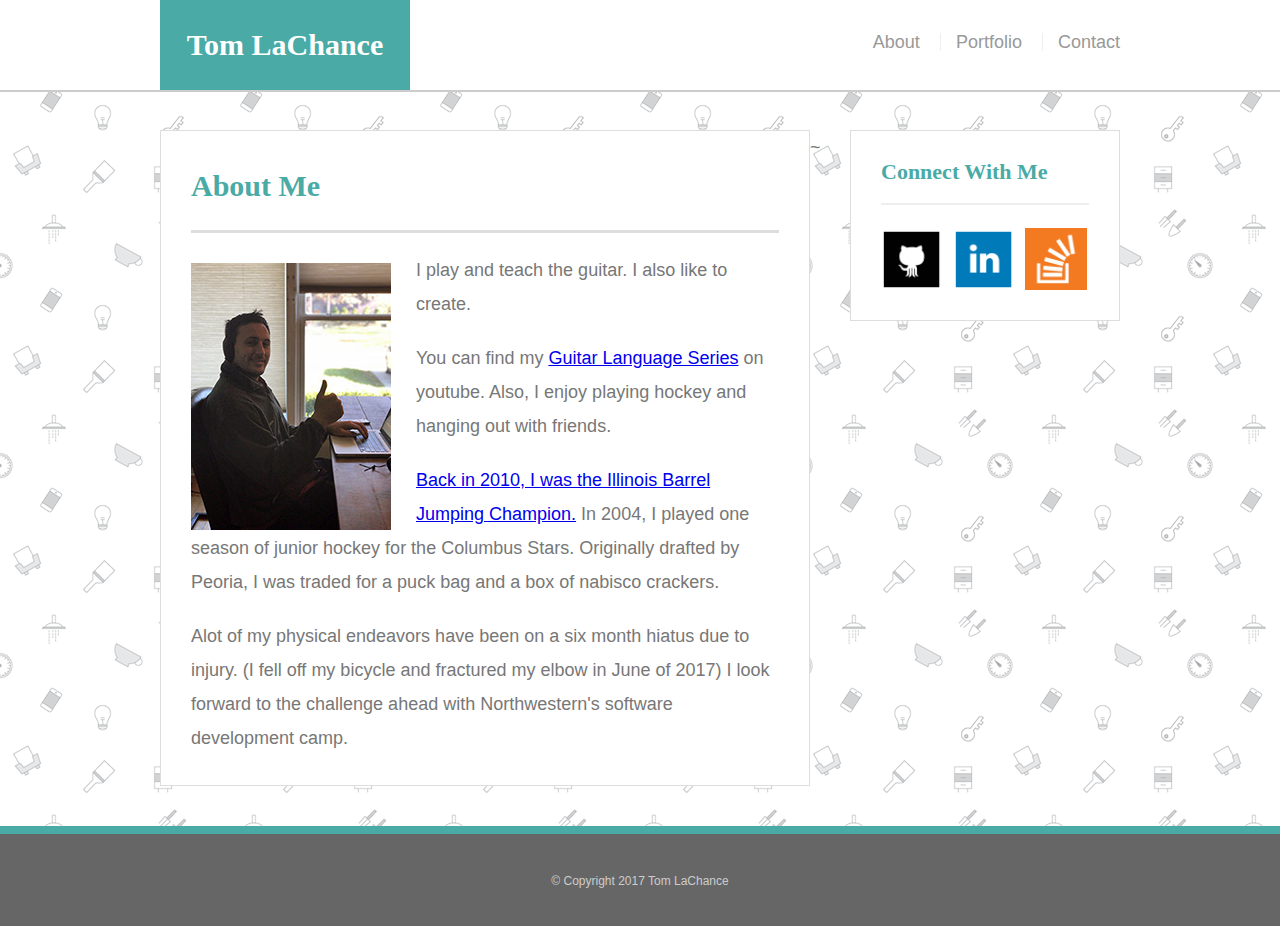
<file: index.html>
<!DOCTYPE html>
<html lang="en-us">

<head>
	<meta charset="UTF-8">
	<meta name="viewport" content="width=device-width, initial-scale=1.0">
	<meta http-equiv="X-UA-Compatible" content="ie=edge">

	<title>Responsive-Portfolio-About</title>
	<link rel="stylesheet" type="text/css" href="assets/css/styles2.css">
</head>

<body>
	<div class="wrapper">

		<header id="masthead">
			<div class="container">
				<a href="index.html" id="logo">Tom LaChance</a>				
				<nav>
					<ul>
						<li><a href="index.html" target="_blank">About</a></li>
						<li><a href="portfolio.html" target="_blank">Portfolio</a></li>
						<li><a href="contact.html" target="_blank">Contact</a></li>
					</ul>
				</nav>
			</div>
		</header>

		<main class="container">
			<section class="main-section">
				<h1>About Me</h1>
				
				<img src="assets/images/IMG_NW_Bio.png" class="auth-image" alt="profile picture">
				<p>I play and teach the guitar. I also like to create. </p>
				<p>You can find my
					<a href="https://guitarlanguage.github.io/" target="_blank">Guitar Language Series</a> on youtube. Also, I enjoy playing hockey and hanging out with friends.</p>
				<p>
					<a href="https://cdn.patch.com/users/204114/2011/02/353fb0462ceba1727633ca360ca475b5.mp4" target="_blank">Back in 2010, I was the Illinois Barrel Jumping Champion.</a> In 2004, I played one season of junior hockey for the
					Columbus Stars. Originally drafted by Peoria, I was traded for a puck bag and a box of nabisco crackers.</p>
				<p> Alot of my physical endeavors have been on a six month hiatus due to injury. (I fell off my bicycle and fractured my
					elbow in June of 2017) I look forward to the challenge ahead with Northwestern's software development camp.</p>
			</section>

			<section class="sidebar">
				<div id="connect">
					<h2>Connect With Me</h2>
	
					<ul>
						<li><a href="https://github.com/guitarlanguage" target="_blank"><img src="assets/images/64x64/if_github_square_black_107109.png"></a></li>
						<li><a href="https://www.linkedin.com/in/thomas-lachance-2287a917/" target="_blank"><img src="assets/images/64x64/if_linkedin_square_color_107091.png"></a></li>
						<li><a href="https://stackoverflow.com/users/7602151/tom-lachance" target="_blank"><img src="assets/images/64x64/if_overflow_334695.png"></a></li>
					</ul>

				</div>
			</section>
			~
		</main>

		<div class="push"></div>

	</div>

	<footer>
		<div class="container">
			&copy; Copyright 2017 Tom LaChance
		</div>
	</footer>

</body>

</html>
</file>
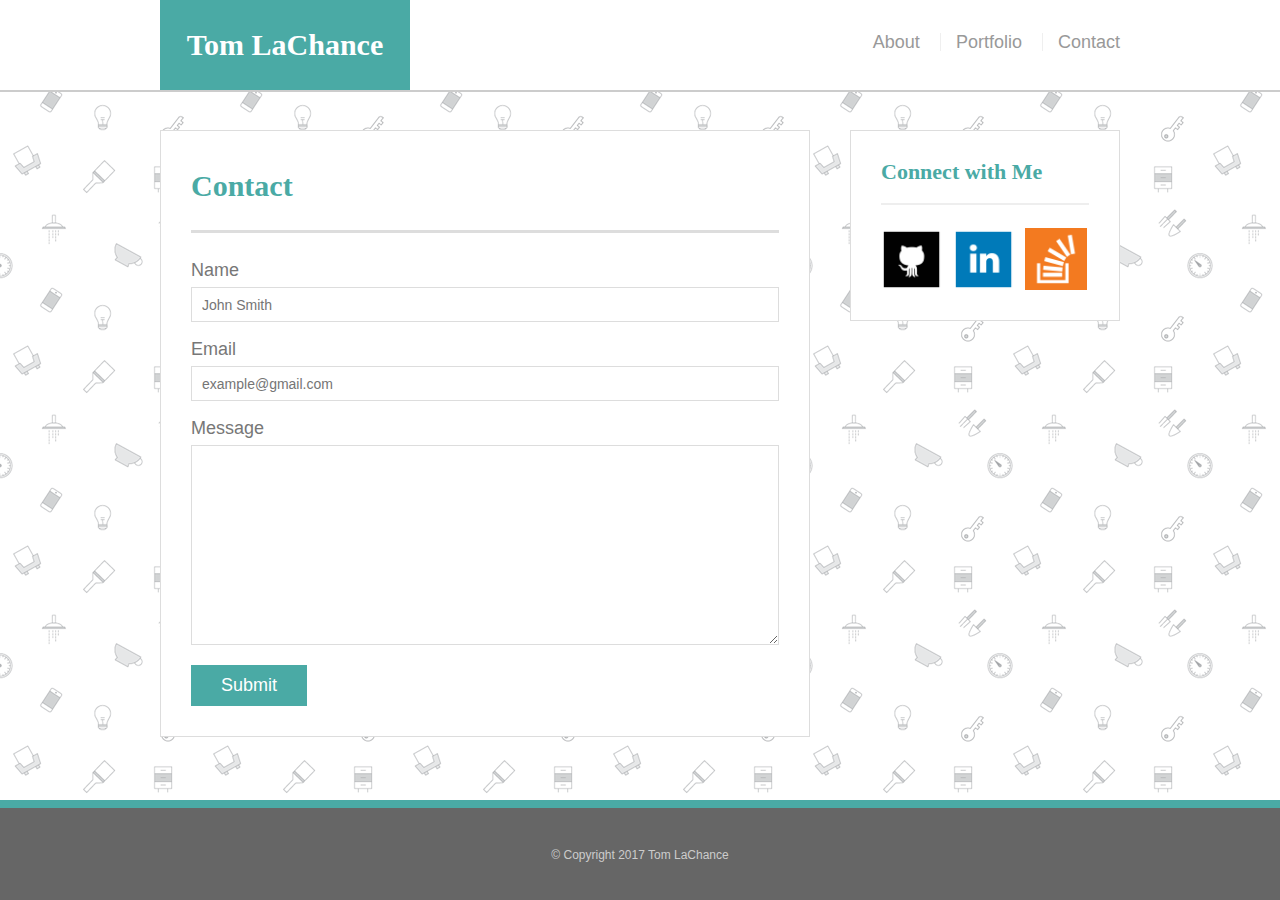
<file: contact.html>
<!DOCTYPE html>
<html lang="en-us">

<head>
	<meta charset="UTF-8">
	<meta name="viewport" content="width=device-width, initial-scale=1.0">
	<title>Basic Portfolio</title>
	<link rel="stylesheet" type="text/css" href="assets/css/styles2.css">

</head>

<body>

	<div class="wrapper">

		<header id="masthead">
			<div class="container">
				<a href="index.html" id="logo">Tom LaChance</a>
				<nav>
					<ul>
						<li>
							<a href="index.html">About</a>
						</li>
						<li>
							<a href="portfolio.html">Portfolio</a>
						</li>
						<li>
							<a href="contact.html">Contact</a>
						</li>
					</ul>
				</nav>
			</div>
		</header>

		<main class="container">
			<section class="main-section">
				<h1>Contact</h1>

				<form id="contact-form">
					<ul>
						<li>
							<label for="name">Name</label>
							<input type="text" id="name" name="name" placeholder="John Smith" required="required">
						</li>
						<li>
							<label for="email">Email</label>
							<input type="email" id="email" name="email" placeholder="example@gmail.com" required="required">
						</li>
						<li>
							<label for="message">Message</label>
							<textarea id="message" name="message" required="required"></textarea>
						</li>
					</ul>
					<input type="submit">
				</form>

			</section>

			<section class="sidebar">
				<div id="connect">
					<h2>Connect with Me</h2>

					<ul>
						<li>
							<a href="https://github.com/guitarlanguage" target="_blank">
								<img src="assets/images/64x64/if_github_square_black_107109.png" alt="Github">
							</a>
						</li>
						<li>
							<a href="https://www.linkedin.com/in/thomas-lachance-2287a917/" target="_blank">
								<img src="assets/images/64x64/if_linkedin_square_color_107091.png" alt="LinkedIn">
							</a>
						</li>
						<li>
							<a href="https://stackoverflow.com/users/7602151/tom-lachance" target="_blank">
								<img src="assets/images/64x64/if_overflow_334695.png" alt="Stack Overflow">
							</a>
						</li>
					</ul>
				</div>
			</section>
		</main>
		<div class="push"></div>
	</div>
	<footer>
		<div class="container">
			&copy; Copyright 2017 Tom LaChance
		</div>
	</footer>

</body>

</html>
</file>
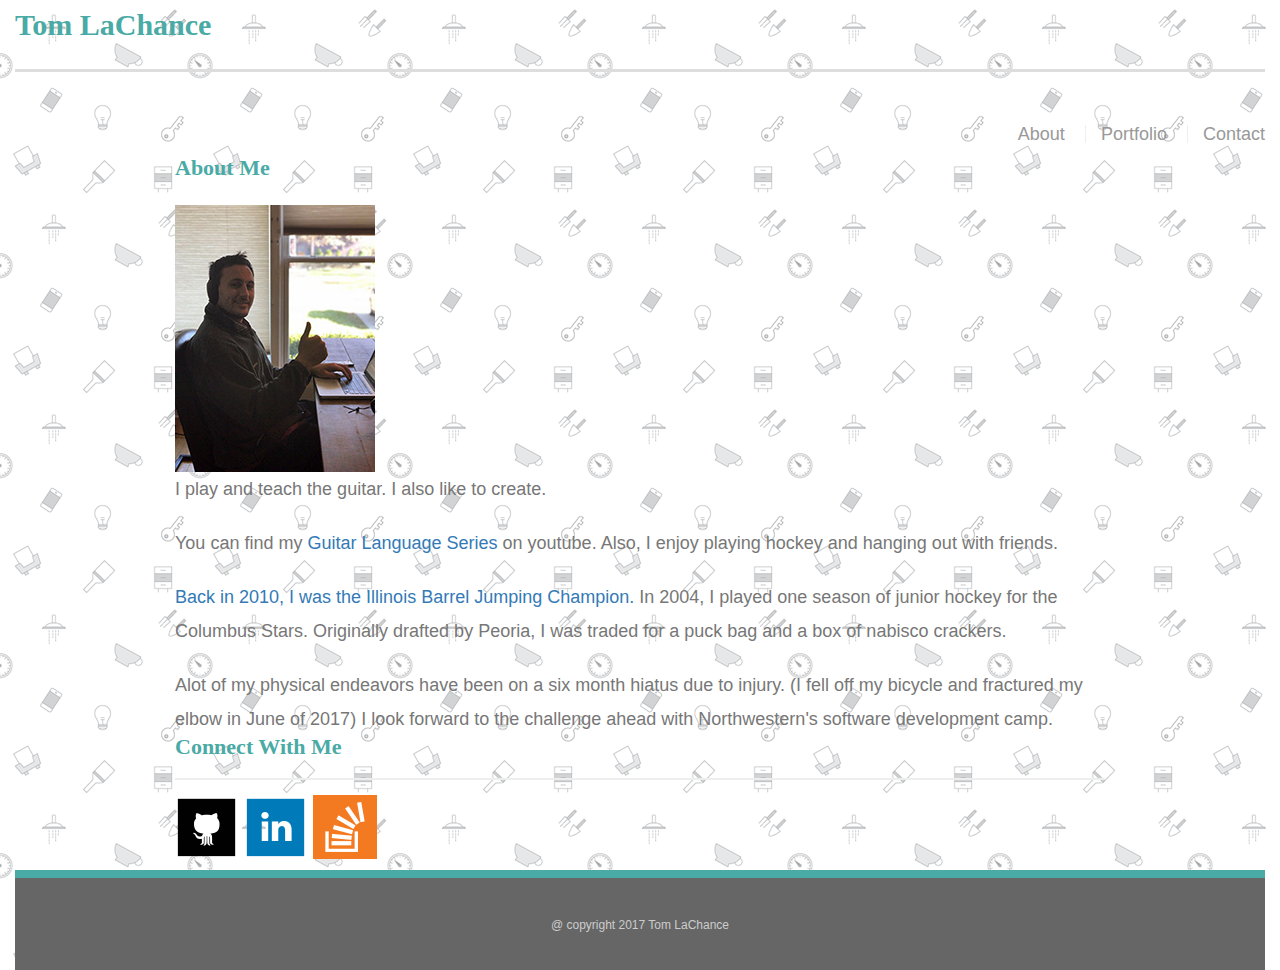
<file: mePage.html>
<!DOCTYPE html>
<html lang="en-us">
<head>
	<!--<link rel="stylesheet" type="text/css" href="assets/css/normalize.css">-->
	<!--<link rel="stylesheet" type="text/css" href="assets/css/style.css">-->
	<link rel="stylesheet" type="text/css" href="https://maxcdn.bootstrapcdn.com/bootstrap/3.3.7/css/bootstrap.min.css">
	<link rel="stylesheet" type="text/css" href="https://maxcdn.bootstrapcdn.com/bootstrap/3.3.7/js/bootstrap.min.js">
	<link rel="stylesheet" type="text/css" href="assets/css/styles2.css">
</head>

<title>Basic Portfolio</title>

<body class="container-fluid">
<!-- ___This will be the top bar going across the length of the page_with mainLogo(your name)
on the left and right side navigation_______________________________________--->
		<header>
		<div class="contentStructure clearfix">
			<div class= "mainLogo clearfix">

				<h1>Tom LaChance</h1>
			</div>

			<nav>
				<ul>
						<li><a href="index.html">About</a></li>
  					<li><a href="portfolio.html">Portfolio</a></li>
  					<li class="contactLeft"><a href="contact.html">Contact</a></li>
				</ul>
			</nav>
		</div>
		</header>
<!--  ________________________________________________________________-->


<!--    This will be content container of 960x(included will be the
left-side mainContent and the right side "sideBar")________________________-->
		<div class="container clearfix">

<!--_______mainContent on the left side__________________________-->
			<section class="mainContent clearfix">

				<h2>About Me</h2>
				<article>
				<!--<img src="https://blog.addthiscdn.com/wp-content/uploads/2016/03/01125908/200-200-pixels.png" >-->
				<img src="assets/images/IMG_NW_Bio.png" class="img-responsive mainContentimg">

				<p>I play and teach the guitar.  I also like to create. </p>
				<p>You can find my <a href="https://guitarlanguage.github.io/" target="_blank">Guitar Language Series</a> on youtube.  Also, I enjoy playing hockey
				and hanging out with friends.</p>
				<p><a href="https://cdn.patch.com/users/204114/2011/02/353fb0462ceba1727633ca360ca475b5.mp4" target="_blank">Back in 2010, I was the Illinois Barrel Jumping Champion.</a>  In 2004, I played one season of
				junior hockey for the Columbus Stars.  Originally drafted by Peoria, I was traded for a puck bag and
				a box of nabisco crackers.</p>
				<p> Alot of my physical endeavors have been on a six month hiatus due to injury.  (I fell off my bicycle and fractured my elbow in June of 2017)
				I look forward to the challenge ahead with Northwestern's software development camp.</p>
				</article>
			</section>
	<!--_____________________________________________________________-->


<!--This will be the right sideBar "Connect With Me" with the social networking icons____
______________Still a work in progress_______________________________-->
		<section class="sideBar clearfix">
			<h3>Connect With Me</h3>

			<article>
				<a href="https://github.com/guitarlanguage" target="_blank"><img src="assets/images/64x64/if_github_square_black_107109.png"></a>
				<a href="https://www.linkedin.com/in/thomas-lachance-2287a917/" target="_blank"><img src="assets/images/64x64/if_linkedin_square_color_107091.png"></a>
				<a href="https://stackoverflow.com/users/7602151/tom-lachance" target="_blank"><img src="assets/images/64x64/if_overflow_334695.png"></a>

			</article>

		</section>
<!--______________________________________________________-->


</div>

<footer class="clearfix">
	<p>@ copyright 2017 Tom LaChance</p>

</footer>

</body>
</html>
</file>
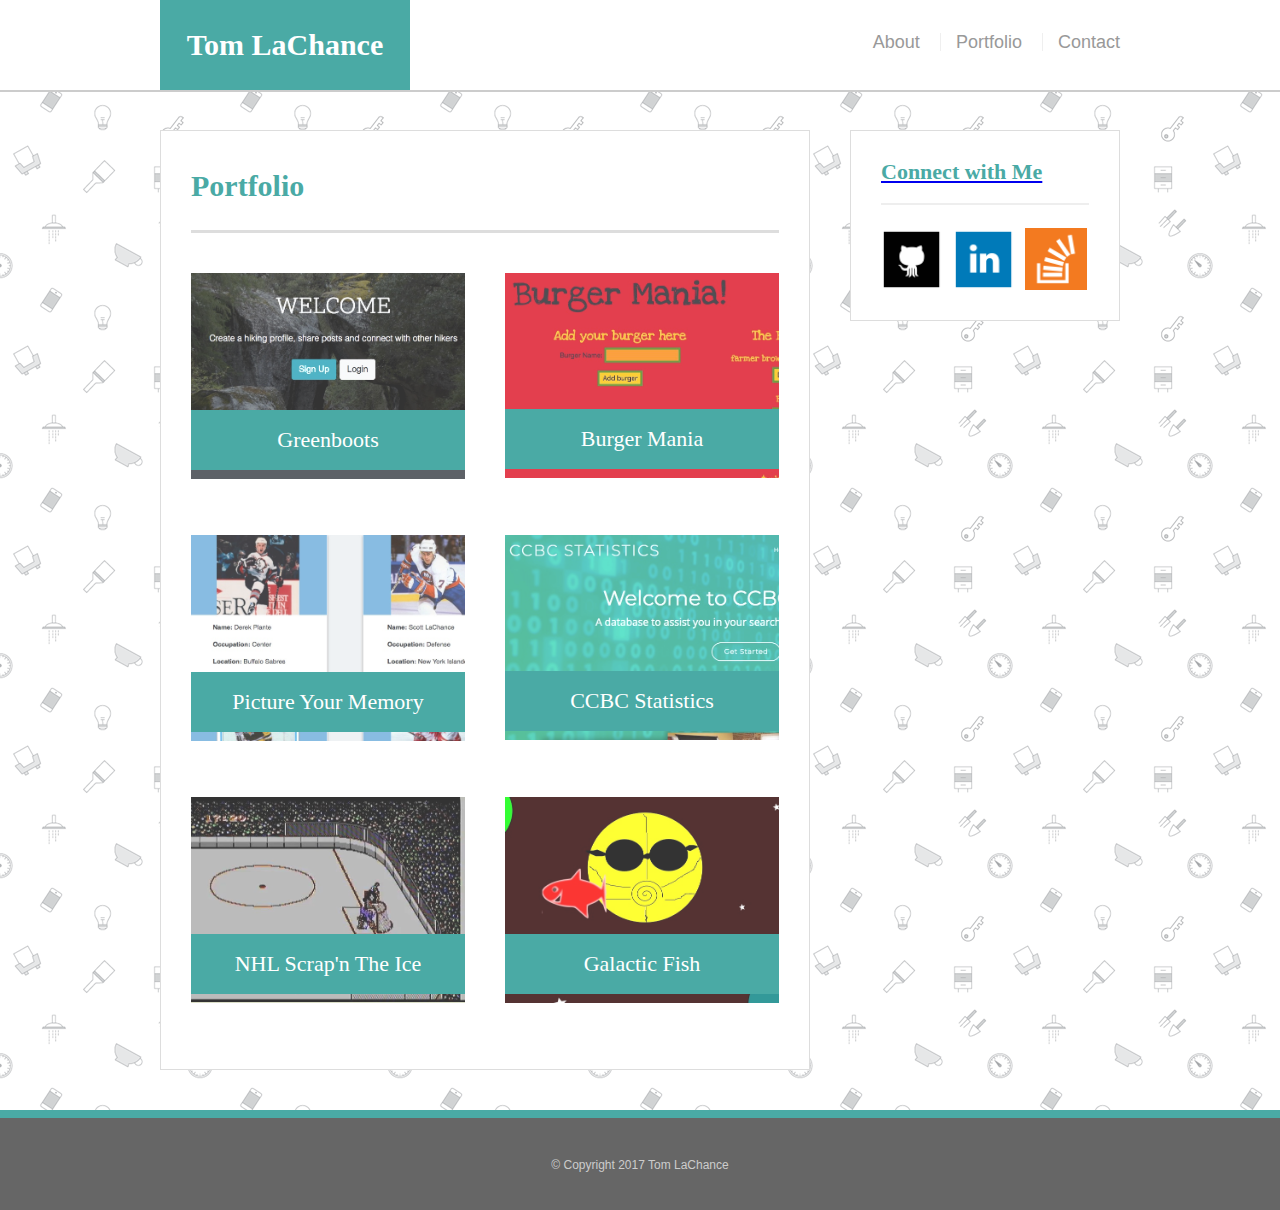
<file: portfolio.html>
<!DOCTYPE html>
<html lang="en-us">

<head>
	<meta charset="UTF-8">
	<meta name="viewport" content="width=device-width, initial-scale=1.0">
	<title>Responsive-Portfolio</title>
	<link rel="stylesheet" type="text/css" href="assets/css/styles2.css">
</head>

<body>
	<div class="wrapper">

		<header id="masthead">
			<div class="container">
				<a href="index.html" id="logo">Tom LaChance</a>
				<nav>
					<ul>
						<li>
							<a href="index.html">About</a>
						</li>
						<li>
							<a href="portfolio.html">Portfolio</a>
						</li>
						<li>
							<a href="contact.html">Contact</a>
						</li>
					</ul>
				</nav>
			</div>
		</header>

		<main class="container">
			<section class="main-section">
				<h1>Portfolio</h1>

				<div class="work">
					<a href="https://greenboots.herokuapp.com/" target="_blank">
						<img src="assets/images/greenboots.jpeg" alt="Greenboots hiking webpage">
						<h3>Greenboots</h3>
					</a>
				</div>

				<div class="work">
					<a href="https://safe-depths-69458.herokuapp.com/" target="_blank">
						<img src="assets/images/burger640.jpeg" alt="Burger Mania">
						<h3>Burger Mania</h3>
					</a>
				</div>

				<div class="work">
					<a href="https://jolly-jackson-7f1733.netlify.com/" target="_blank">
						<img src="assets/images/pMemory.jpeg" alt="Picture Your Memory">
						<h3>Picture Your Memory</h3>
					</a>
				</div>

				<div class="work">
					<a href="https://ccbcstatistics.herokuapp.com/" target="_blank">
						<img src="assets/images/ccb640.jpeg" alt="CCBC Statistics">
						<h3>CCBC Statistics</h3>
					</a>
				</div>
				<div class="work">
					<a href="https://mongggo-scrape.herokuapp.com/" target="_blank">
						<img src="assets/images/nhlScrape.jpeg" alt="RPG Game">
						<h3>NHL Scrap'n The Ice</h3>
					</a>
				</div>

				<div class="work">
					<a href="https://guitarlanguage.github.io/GalacticFish/" target="_blank">
						<img src="assets/images/galacticFish.jpeg" alt="Galactic Fish">
						<h3>Galactic Fish</h3>
				</div>

			</section>

			<section class="sidebar">
				<div id="connect">
					<h2>Connect with Me</h2>

					<ul>
						<li>
							<a href="https://github.com/guitarlanguage" target="_blank">
								<img src="assets/images/64x64/if_github_square_black_107109.png" alt="Github">
							</a>
						</li>
						<li>
							<a href="https://www.linkedin.com/in/thomas-lachance-2287a917/" target="_blank">
								<img src="assets/images/64x64/if_linkedin_square_color_107091.png" alt="LinkedIn">
							</a>
						</li>
						<li>
							<a href="https://stackoverflow.com/users/7602151/tom-lachance" target="_blank">
								<img src="assets/images/64x64/if_overflow_334695.png" alt="Stack Overflow">
							</a>
						</li>
					</ul>
				</div>
			</section>
		</main>
		<div class="push"></div>
	</div>

	<footer>
		<div class="container">
			&copy; Copyright 2017 Tom LaChance
		</div>
	</footer>
	</footer>

</body>

</html>
</file>
<file: assets/css/style.css>
* {
  box-sizing: border-box;
  text-align: center;
}

.clearfix::after {
    content: "";
    clear: both;
    display: table;
}

body {
   position: relative;
	/*background-image: url("assets/images/doodles.png") fixed no-repeat;*/

   background-image: url("../images/doodles.png");
   /*background-color: lightblue;*/
   font-family: 'Arial', 'Helvetica Neue', Helvetica, sans-serif;
}

header {
  position: relative;
	background-color: #ffffff;
	border-bottom: 2px solid #cccccc;
  color: #333;
  width: 100%;
	overflow: hidden;
	margin-bottom: 35px;
}


h1, h2, h3, h4, h5, h6 {
  font-family: 'Georgia', Times, Times New Roman, serif;
  color: #4aaaa5;
}

h1 {
  color: #ffffff;
}

.container {
  max-width: 960px;
	/*background-color: lightblue;*/
	/*border: solid black 2px;*/
	margin-top: 20px;
	margin: 0 auto;

}
.contentStructure {
	max-width: 960px;
	margin: 0 auto;
}

.mainLogo {
		position: relative;
		float: left;
    /*margin: 10px 15px 30px 10px;*/
    background-color: #4aaaa5;
    color: #ffffff;
    width: 30%;
		text-align: left;
}

nav {
    /*background-color: lightblue;*/
    margin-top: 15px;
		width: 35%;
    overflow:hidden;
    text-align: right;
		float: right;
    height: 100%;
    margin-right: 0px;
}

nav ul {
		margin: 0;
    padding: 0;
    text-align: right;
}

nav ul li {
		display: inline-block;
    list-style-type: none;
}

nav ul li a {
		color: #aaa;
    display: block;
    line-height: 2em;
    padding: 0.5em 1em;
    text-decoration: none;
    border-right: 2px solid #dddddd;
    line-height: 5px;
    height: 80%;
    margin-top: 14%;

}

.contactLeft {
  padding-right: 0px;
  margin: 0px;

}



.mainContent {
	width: 650px;
	border: 3px solid #dddddd;
	float: left;
  background-color: #ffffff;
  margin-bottom: 20px;

}

article {
  bottom-margin: 40px;
}

.mainContent form {
  float: left;
  height: 300px;
  width: 100;
  height: auto;
  text-align: left;
  /*margin-left: 40px;*/
  /*margin-top: 85px;*/
  position: relative;
  /*border-top: 2px solid #dddddd;*/
  padding-top: 25px;
  color: #777777;
}

.formDetailing {
  width: 100%;
  height: 2em;
  margin-top: .6em;
  margin-bottom: .6em;
}

.formMessage {
  width: 100%;
  margin-top: .6em;
  margin-bottom: .6em;
}

.button {
  background-color: #4aaaa5;
  color: #ffffff;
  height: 3em;
  width: 20%;
  margin-top: .6em;
  margin-bottom: 2em;
  font-family: arial, Times, Times New Roman, serif;

}



.mainContent article {
  float: left;
  height: 300px;
  width: 85%;
  height: auto;
  margin-left: 40px;
  position: relative;
  border-top: 2px solid #dddddd;
}

.mainContent h2 {
	text-align: left;
	margin-left: 40px;
	/*border-bottom-color: orange;*/
	/*z-index: 4;*/
  width: 85%;
  position: relative;
}

.mainContentimg {
	float: left;
	/*margin-left: 20px;*/
  margin-right: 20px;
  margin-top: 25px;
}

.portfolioPics {
  width: 100%;
  /*background-color: lightblue;*/
}

.portfolioPicsRight {
  position: relative;
  float: right;
  margin-top: 30px;
  margin-bottom: 20px;

}

.portfolioPicsleft {
  position: relative;
  float: left;
  margin-top: 30px;
  margin-bottom: 20px;


}

.mainContent p {
	text-align: left;
	/*margin-left: 20px;*/
  margin-top: 25px;
  color: #777777;
}

.sideBar {
	width: 270px;
	/*border: 3px solid blue;*/
	float: right;
  background-color: #ffffff;
  border: 2px solid #dddddd;
}

.sideBar article {
  float: right;
  height: 135px;
  width: 85%;
  margin-right: 15px;
  position: relative;
  border-top: 2px solid #dddddd;

}

.socialLogo {
  height: 60px;
  width: 60px;
}

.sideBar article img {
  /*width: 28%;*/
  margin-top: 20px;
  display: inline-block;

}

/*.difficultStackOverflow {
  max-height: 60px;
  border: 4px black;
}*/

footer {

	background-color: #666666;
	border-top: 6px solid #4aaaa5;
  color: #333;
  width: 100%;
  height: 100px;
  position: absolute;
  overflow: auto;
  margin-top: 50px;
}

/*footer {
  overflow: hidden;
  position: relative;
  right: 0;
  bottom: 0;
  left: 0;
  padding: 1rem;
  background-color: black;
  text-align: center;hjn67
  overflow: hidden;
}*/

footer p {
  text-align: center;
  font-size: .7em;
  color: #aaa;
  margin-top: 4em;
}
</file>
<file: assets/css/styles2.css>
@import url("reset.css");

body {
  font-family: Arial, "Helvetica Neue", Helvetica, sans-serif;

  /* Typography */
  font-size: 18px;
  line-height: 34px;
  color: #777;

  /* Visual */
  background-image: url("../images/doodles.png");
}

* {
  /* Box-model */
  box-sizing: border-box;

  /* Positioning */
  margin: 0;
}

html,
body {
  height: 100%;
}

/* general */

.wrapper {
  height: auto !important;
  height: 100%;

  /* Box-model */
  min-height: 100%;

  /* Positioning */
  margin: 0 auto -100px;
}

.container {
  /* Box-model */
  width: 100%;
  max-width: 960px;

  /* Positioning */
  margin: 0 auto;
  clear: both;
}

h1,
h2,
h3,
p {
  margin-bottom: 20px;
}

p:last-child {
  margin-bottom: 0;
}

h1,
h2,
h3 {
  /* Typography */
  font-family: Georgia, Times, "Times New Roman", serif;
  font-weight: 700;
  color: #4aaaa5;
}

h1 {
  /* Box-model */
  padding-bottom: 20px;

  /* Typography */
  font-size: 30px;
  line-height: 49px;

  /* Visual */
  border-bottom: 3px solid #ddd;
}

h2,
h3 {
  font-size: 22px;
}

/* header */

#masthead {
  position: fixed;
  z-index: 99;

  /* Box-model */
  width: 100%;

  /* Positioning */
  margin: 0 0 30px;
  overflow: auto;

  /* Typography */
  color: #fff;
  background: #fff;

  /* Visual */
  border-bottom: 2px solid #ccc;
}

#logo {
  float: left;

  /* Box-model */
  width: 250px;
  height: 90px;

  /* Typography */
  font-family: Georgia, Times, "Times New Roman", serif;
  font-size: 30px;
  font-weight: 700;
  line-height: 90px;
  color: #fff;
  text-align: center;
  text-decoration: none;

  /* Visual */
  background: #4aaaa5;
}

nav {
  /* Box-model */
  float: right;

  /* Positioning */
  margin-top: 25px;
}

nav li {
  display: inline-block;

  /* Box-model */
  padding-left: 15px;

  /* Positioning */
  margin-left: 15px;

  /* Typography */
  line-height: 18px;

  /* Visual */
  border-left: 1px solid #efefef;
}

nav a {
  /* Typography */
  color: #999;
  text-decoration: none;
}

nav a:hover {
  color: #666;
}

nav li:first-child {
  /* Box-model */
  padding-left: 0;

  /* Positioning */
  margin-left: 0;

  /* Visual */
  border-left: 0 none;
}

/* footer */

footer,
.push {
  height: 100px;
}

footer {
  /* Box-model */
  padding: 30px 0;

  /* Positioning */
  clear: both;
  font-size: 12px;

  /* Typography */
  color: #ccc;
  text-align: center;

  /* Visual */
  background: #666;
  border-top: 8px solid #4aaaa5;
}

/* sidebar */

.sidebar {
  float: right;
  width: 100%;
  max-width: 270px;

  /* Box-model */
  padding: 30px;

  /* Positioning */
  margin-bottom: 20px;
  background: #fff;

  /* Visual */
  border: 1px solid #ddd;
}

h3,
.sidebar h2 {
  /* Box-model */
  padding-bottom: 20px;

  /* Positioning */
  margin-bottom: 15px;

  /* Typography */
  line-height: 22px;

  /* Visual */
  border-bottom: 2px solid #eee;
}

.sidebar li {
  /* Box-model */
  float: left;
  width: 62px;
  height: 62px;

  /* Positioning */
  margin-top: 8px;
  margin-right: 10px;
}

.sidebar img {
  max-width: 100%;
}

.sidebar li:last-child {
  margin-right: 0;
}

/* main */

main {
  padding-top: 130px;
}

.main-section {
  float: left;
  width: 100%;
  max-width: 650px;

  /* Box-model */
  padding: 30px;

  /* Positioning */
  margin: 0 0 40px;
  background: #fff;

  /* Visual */
  border: 1px solid #ddd;
}

/* portfolio page */

.work {
  /* Positioning */
  position: relative;
  float: left;

  /* Box-model */
  width: 274px;
  margin: 20px 0 25px;
  overflow: auto;
}

.work:nth-child(even) {
  margin-right: 40px;
}

.work img {
  /* Box-model */
  width: 100%;
  height: 100%;

  /* Visual */
  border: 0 none;

  /* Misc */
  opacity: 0.8;
}

.work h3 {
  /* Positioning */
  position: absolute;
  bottom: 20px;
  width: 100%;

  /* Box-model */
  padding: 15px;
  margin-bottom: 0;
  font-weight: 300;
  line-height: 30px;

  /* Typography */

  color: #fff;
  text-align: center;
  background: #4aaaa5;

  /* Visual */
  border-bottom: 0;
}

.auth-image {
  float: left;

  /* Box-model */
  width: 200px;
  height: auto;
  margin-top: 10px;

  /* Positioning */
  margin-right: 25px;
}

/* contact page */

#contact-form ul {
  margin-bottom: 20px;
}

#contact-form li {
  margin-bottom: 10px;
}

label,
input[type=text],
input[type=email],
textarea {
  /* Box-model */
  display: block;
  width: 100%;
}

input[type=text],
input[type=email],
textarea {
  /* Box-model */
  height: 35px;
  padding: 0 10px;

  /* Typography */
  font-size: 14px;

  /* Visual */
  border: 1px solid #ddd;
}

textarea {
  height: 200px;
}

input[type=submit] {
  /* Box-model */
  padding: 10px 30px;
  font-size: 18px;

  /* Typography */
  color: #fff;

  /* Misc */
  cursor: pointer;
  background: #4aaaa5;

  /* Visual */
  border: 0 none;
}

@media only screen and (max-width: 980px) {
  .container {
    max-width: 768px;

    /* Box-model */
    padding: 0 20px;
  }

  main.container {
    padding-top: 130px;
  }

  .main-section {
    max-width: 420px;
  }

  .work {
    width: 100%;
  }

  .auth-image {
    width: 100%;
    margin-bottom: 20px;
  }
}

@media only screen and (max-width: 768px) {
  .main-section,
  .sidebar {
    max-width: 100%;
  }

  main {
    overflow: auto;
  }

  .work {
    /* Box-model */
    width: 47%;

    /* Positioning */
    margin-bottom: 10px;
  }

  .work:nth-child(even) {
    margin-right: 0;
  }

  .work:nth-child(odd) {
    float: right;
  }

  .auth-image {
    width: 50%;
  }

  .sidebar {
    margin-bottom: 40px;
  }
}

@media only screen and (max-width: 640px) {
  #masthead {
    /* Positioning */
    position: static;
    margin-bottom: 20px;
  }

  header .container {
    padding: 0;
  }

  main.container {
    padding-top: 0;
  }

  #logo,
  .work,
  .auth-image {
    width: 100%;
  }

  nav {
    /* Box-model */
    width: 100%;

    /* Positioning */
    margin: 15px 0;

    /* Typography */
    text-align: center;
  }

  nav a {
    /* Box-model */
    width: 30%;
    padding-left: 0;

    /* Positioning */
    margin-left: 0;
  }
}
</file>
